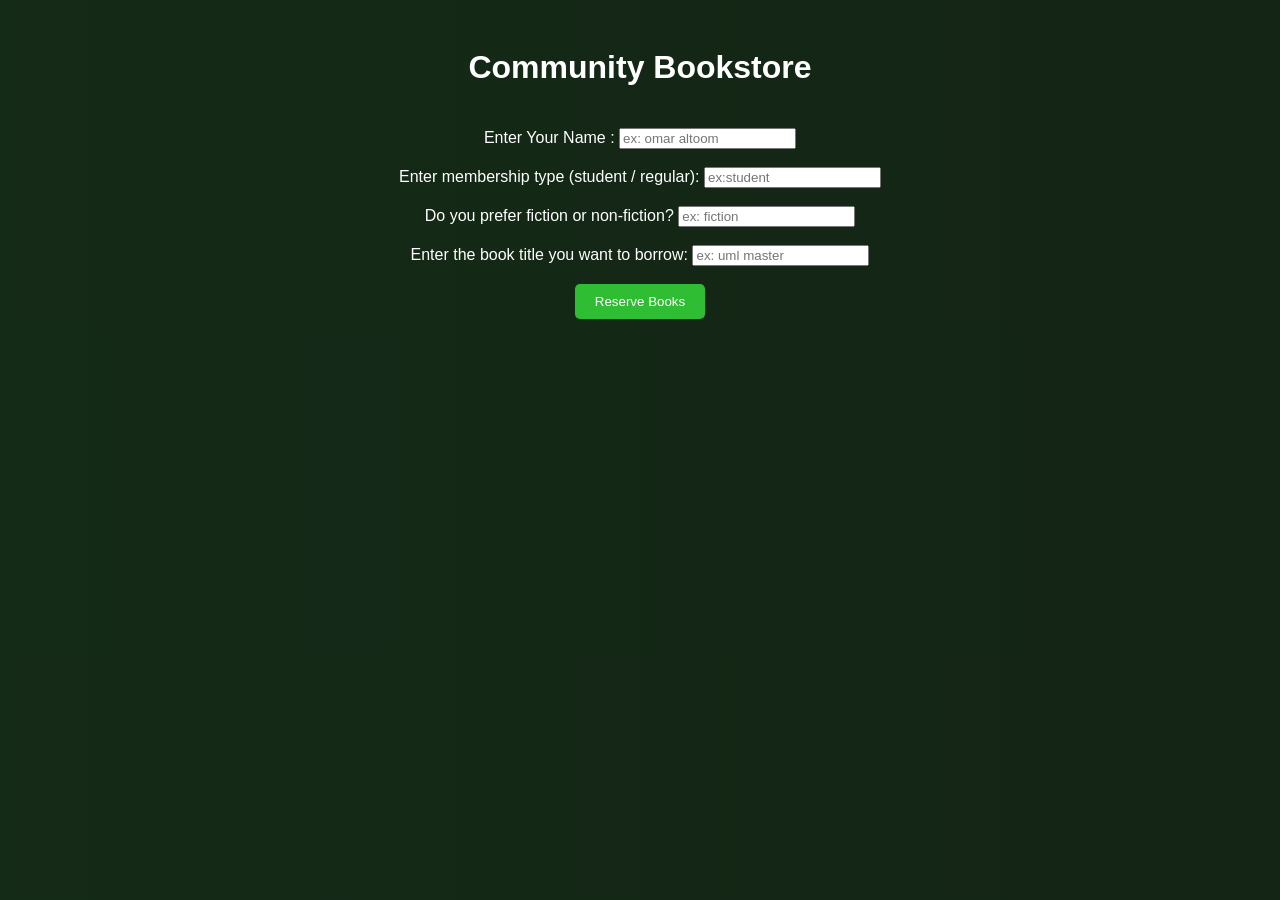
<file: BookStore/index.html>
<!doctype html>
<html lang="en">
  <head>
    <meta charset="UTF-8" />
    <meta name="viewport" content="width=device-width, initial-scale=1.0" />
    <title>Community Bookstore</title>
    <link rel="stylesheet" href="style.css" />
  </head>

  <body>
    <header>
      <h1>Community Bookstore</h1>
    </header>

    <main>
      <div id="result-card"></div>


      <label for="name">Enter Your Name : </label>
      <input type="text" placeholder="ex: omar altoom" id="name" /><br /><br />

      <label for="membership">Enter membership type (student / regular):</label>
      <input type="text" placeholder="ex:student" id="membership" /><br /><br />

      <label for="prefer">Do you prefer fiction or non-fiction?</label>
      <input type="text" placeholder="ex: fiction" id="prefer" /><br /><br />

      <label for="book"> Enter the book title you want to borrow: </label>
      <input type="text" placeholder="ex: uml master" id="book" /><br /><br />

      <button id="btn">Reserve Books</button>
    </main>

    <script src="EX3.js"></script>
  </body>
</html>
</file>
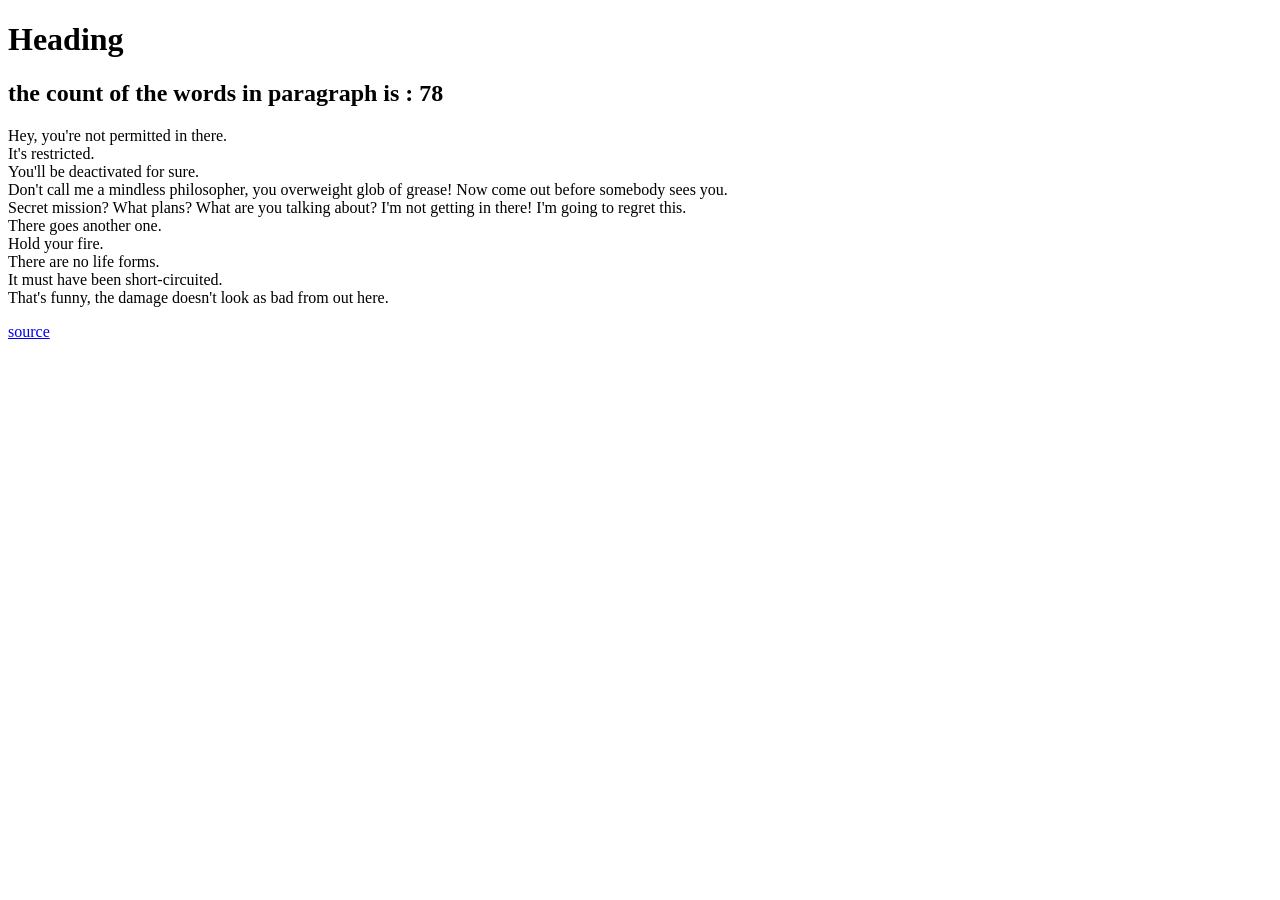
<file: Highlight  ex/index.html>
<!doctype html>
<html lang="en">
  <head>
    <meta charset="UTF-8" />
    <title>DOM Exercises</title>
    <style>
      #paragraph {
        white-space: pre-line;
      }
    </style>
    <style>
      .long-word {
        background-color: yellow;
      }

      .sentence {
        display: block;
      }
    </style>
  </head>

  <body>
    <h1 id="heading">Heading</h1>
    <h2>the count of the words in paragraph is : <span id="count"></span></h2>
    <p id="paragraph">
      Hey, you're not permitted in there. It's restricted. You'll be deactivated
      for sure. Don't call me a mindless philosopher, you overweight glob of
      grease! Now come out before somebody sees you. Secret mission? What plans?
      What are you talking about? I'm not getting in there! I'm going to regret
      this. There goes another one. Hold your fire. There are no life forms. It
      must have been short-circuited. That's funny, the damage doesn't look as
      bad from out here
    </p>
    <a href="https://google.com/">source</a>
    <script>
      const p = document.getElementById("paragraph");

      //ex one
      const words = p.textContent.split(" ");

      p.textContent = "";

      for (let i = 0; i < words.length; i++) {
        if (words[i].length >= 8) {
          p.innerHTML +=
            `<span style="background-color:yellow">${words[i].trim()}<span>` +
            " ";
        } else {
          p.innerHTML += words[i].trim() + " ";
        }
      }

      //ex 2
      let fullpara = "";
      const words2 = p.textContent.split(".");
      for (let i = 0; i < words2.length; i++) {
        const trimmedSentence = words2[i].trim();
        if (trimmedSentence !== "") {
          fullpara += trimmedSentence + ".\n";
        }
      }
      p.textContent = fullpara;

      //ex3
      let count = document.getElementById("count");
      count.textContent = p.textContent.trim().split(/\s+/).length;
      //this is mean you should remove every spaces " " , \t or \n
      //if it repeated one or more time thats remove all the unnecessary spaces
    </script>
  </body>
</html>

<!--
 const paragraph = document.getElementById("paragraph");
      const heading = document.getElementById("heading");

      // Exercise 1
      // Highlight words longer than 8 characters
      let words = paragraph.textContent.trim().split(/\s+/);

      paragraph.innerHTML = words
        .map((word) => {
          // Ignore punctuation when checking length
          const cleanWord = word.replace(/[.,!?;:]/g, "");

          if (cleanWord.length > 8) {
            return `<span class="long-word" style="background-color:yellow;">${word}</span>`;
          }

          return word;
        })
        .join(" ");

      // Exercise 2
      // Add link after paragraph
      const link = document.createElement("a");

      link.href = "https://google.com/";
      link.textContent = "Source";
      link.target = "_blank";

      paragraph.after(link);

      // Exercise 3
      // Put every sentence on a separate line
      const currentText = paragraph.textContent.trim();

      const sentences = currentText
        .split(".")
        .map((sentence) => sentence.trim())
        .filter((sentence) => sentence.length > 0);

      paragraph.innerHTML = "";

      sentences.forEach((sentence) => {
        const span = document.createElement("span");

        span.className = "sentence";
        span.textContent = sentence + ".";

        paragraph.appendChild(span);
      });

      // Exercise 4
      // Count words in paragraph
      const wordCount = currentText
        .split(/\s+/)
        .filter((word) => word.length > 0).length;

      const countText = document.createElement("p");
      countText.textContent = "Word count: " + wordCount;

      heading.after(countText);-->
</file>
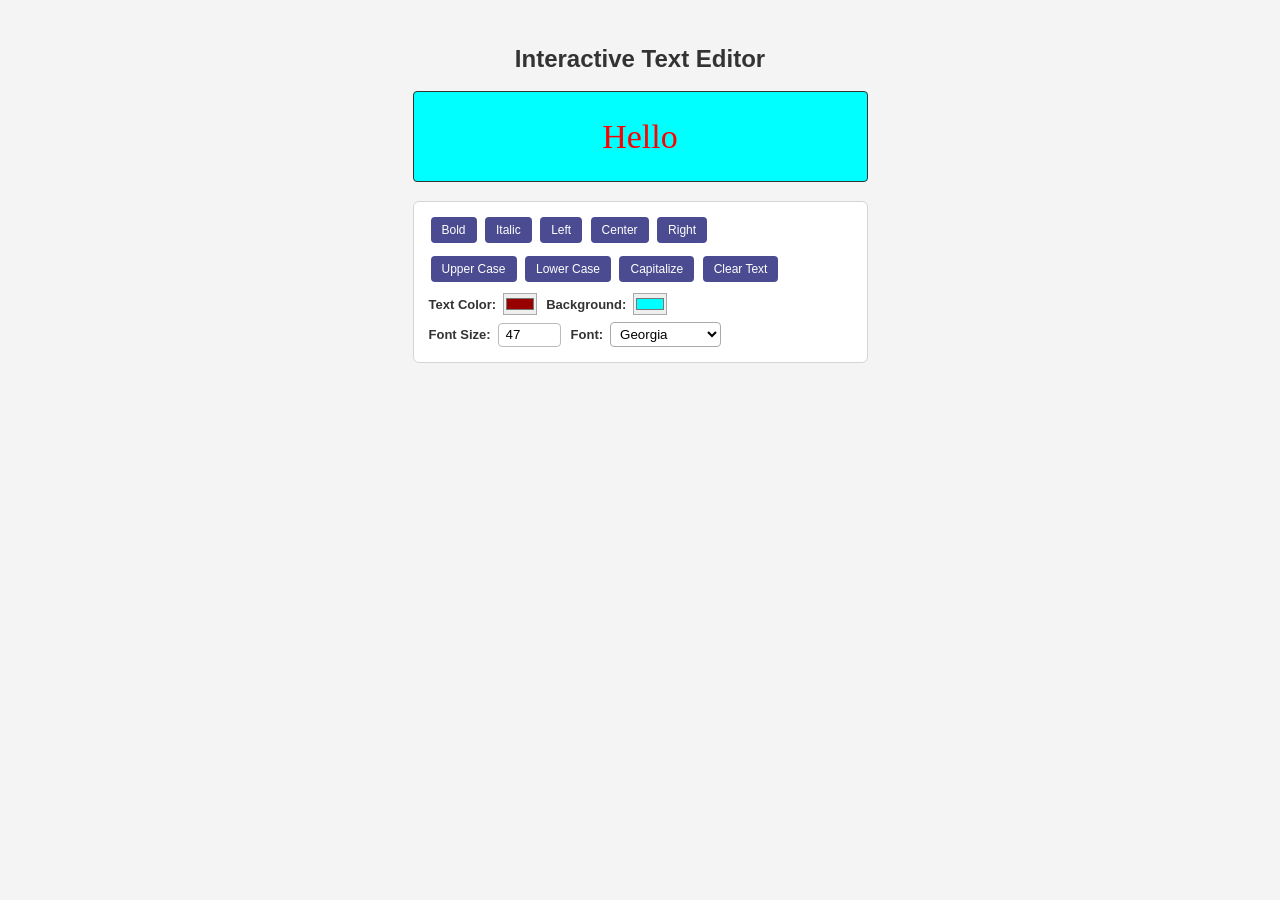
<file: Interactive Text Editor/index.html>
<!doctype html>
<html lang="en">
  <head>
    <meta charset="UTF-8" />
    <meta name="viewport" content="width=device-width, initial-scale=1.0" />
    <title>Interactive Text Editor</title>
    <link rel="stylesheet" href="style.css" />
  </head>

  <body>
    <h1>Interactive Text Editor</h1>

    <div id="target"><p>Hello</p></div>

    <div class="controls">
      <div class="button-group">
        <button id="bold">Bold</button>
        <button id="italic">Italic</button>

        <button id="alignmentLeft">Left</button>
        <button id="alignmentCenter">Center</button>
        <button id="alignmentRight">Right</button>
      </div>

      <div class="button-group">
        <button class="upper">Upper Case</button>
        <button class="lower">Lower Case</button>
        <button class="capitalize">Capitalize</button>
        <button class="clear">Clear Text</button>
      </div>

      <div class="settings">
        <label>Text Color:</label>
        <input type="color" id="textColor" value="#990000" />

        <label>Background:</label>
        <input type="color" class="backgroundColor" value="#00ffff" />
      </div>

      <div class="settings">
        <label for="fontSize">Font Size:</label>
        <input type="number" id="fontSize" value="47" />

        <label for="fontFamily">Font:</label>
        <select id="fontFamily">
          <option value="Georgia">Georgia</option>
          <option value="Arial">Arial</option>
          <option value="Times New Roman">Times New Roman</option>
        </select>
      </div>
    </div>
    <script src="script.js"></script>
  </body>
</html>
</file>
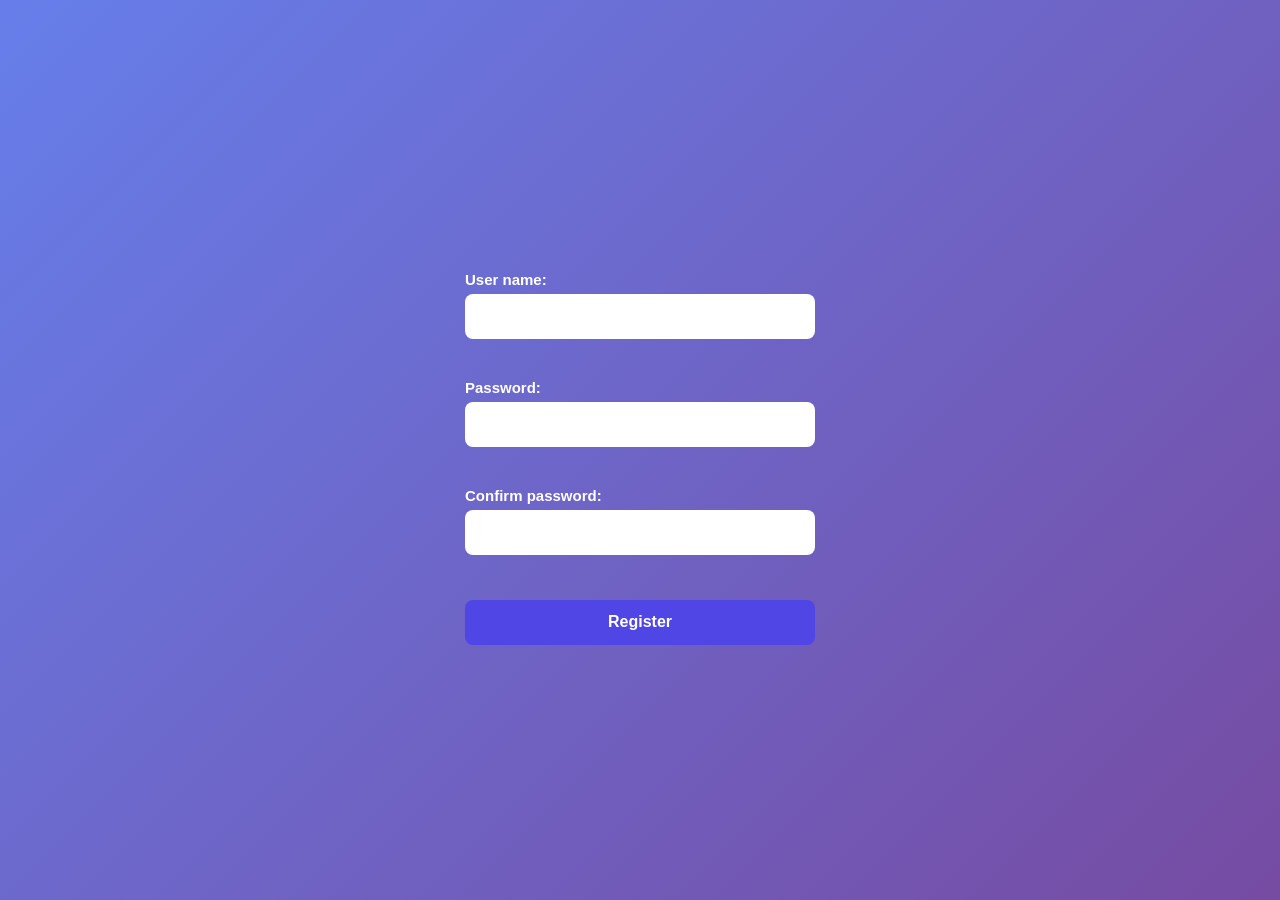
<file: JavaScript Dom/index.html>
<!doctype html>
<html lang="en">
  <head>
    <meta charset="UTF-8" />
    <meta name="viewport" content="width=device-width, initial-scale=1.0" />
    <title>Registration Form</title>
    <link rel="stylesheet" href="style.css" />
  </head>

  <body>
    <label for="userName">User name:</label>
    <input type="text" id="userName" />
    <div id="userNameDiv"></div>

    <label for="password">Password:</label>
    <input type="password" id="password" />
    <div id="passDiv"></div>

    <label for="confirm">Confirm password:</label>
    <input type="password" id="confirm" />
    <div id="confirmDiv"></div>

    <button id="btn" disabled>Register</button>

    <div id="successDiv"></div>

    <script src="index.js"></script>
  </body>
</html>
</file>
<file: BookStore/style.css>
body {
  font-family: Arial, sans-serif;
  background: linear-gradient(to right, #142b17, #142415);
  color: white;
  text-align: center;
}

header {
  padding: 20px;
}

.card {
  background: rgba(255, 255, 255, 0.1);
  padding: 30px;
  margin: 50px auto;
  width: 300px;
  border-radius: 10px;
}

button {
  padding: 10px 20px;
  border: none;
  background: #2fbd33;
  color: white;
  cursor: pointer;
  border-radius: 5px;
}
</file>
<file: Interactive Text Editor/style.css>
* {
  box-sizing: border-box;
}

body {
  margin: 0;
  padding: 45px 20px;
  background-color: #f4f4f4;
  font-family: Arial, sans-serif;
  color: #333;
}

/* Title */
h1 {
  text-align: center;
  font-size: 24px;
  margin: 0 0 18px 0;
  color: #333;
}

/* Text display */
#target {
  width: 455px;
  height: 91px;
  margin: 0 auto 19px auto;

  display: flex;
  justify-content: center;
  align-items: center;

  background-color: cyan;
  color: red;

  border: 1px solid #333;
  border-radius: 4px;

  font-family: Georgia, serif;
  font-size: 34px;
}

/* Controls box */
.controls {
  width: 455px;
  margin: 0 auto;

  padding: 11px 15px 15px 15px;

  background-color: white;

  border: 1px solid #d5d5d5;
  border-radius: 6px;
}

/* Buttons */
.button-group {
  margin-bottom: 5px;
}

button {
  background-color: #4b4b91;
  color: white;

  border: none;
  border-radius: 4px;

  padding: 6px 11px;
  margin: 4px 2px;

  font-size: 12px;
  cursor: pointer;
}

button:hover {
  background-color: #3d3d7d;
}

/* Settings rows */
.settings {
  display: flex;
  align-items: center;
  margin-top: 7px;
}

.settings label {
  font-size: 13px;
  font-weight: bold;
  margin-right: 7px;
}

/* Color inputs */
#textColor,
.backgroundColor {
  width: 34px;
  height: 22px;

  padding: 0;
  margin-right: 9px;

  border: 1px solid #aaa;
  cursor: pointer;
}

/* Font size */
#fontSize {
  width: 63px;
  height: 24px;

  margin-right: 10px;

  border: 1px solid #bbb;
  border-radius: 4px;

  padding-left: 7px;
}

/* Font dropdown */
#fontFamily {
  width: 111px;
  height: 25px;

  border: 1px solid #aaa;
  border-radius: 4px;

  background-color: white;
  padding: 2px 5px;
}
</file>
<file: JavaScript Dom/style.css>
* {
  box-sizing: border-box;
  margin: 0;
  padding: 0;
}

body {
  min-height: 100vh;
  display: flex;
  flex-direction: column;
  justify-content: center;
  align-items: center;

  font-family: Arial, sans-serif;
  background: linear-gradient(135deg, #667eea, #764ba2);
}

/* Labels */
label {
  width: 350px;
  margin-top: 15px;
  margin-bottom: 6px;

  color: white;
  font-size: 15px;
  font-weight: 600;
}

/* Inputs */
input {
  width: 350px;
  height: 45px;

  padding: 0 14px;

  border: 2px solid transparent;
  border-radius: 8px;
  outline: none;

  background-color: white;
  font-size: 16px;

  transition: 0.2s;
}

input:focus {
  border-color: #4f46e5;
  box-shadow: 0 0 0 3px rgba(79, 70, 229, 0.25);
}

/* Validation messages */
#userNameDiv,
#passDiv,
#confirmDiv {
  width: 350px;
  min-height: 20px;

  margin-top: 5px;

  color: #ffdddd;
  font-size: 13px;
}

/* Submit button */
#btn {
  width: 350px;
  height: 45px;

  margin-top: 20px;

  border: none;
  border-radius: 8px;

  background-color: #4f46e5;
  color: white;

  font-size: 16px;
  font-weight: bold;

  cursor: pointer;

  transition: 0.2s;
}

#btn:hover {
  background-color: #4338ca;
  transform: translateY(-2px);
}

#btn:active {
  transform: translateY(0);
}
</file>
